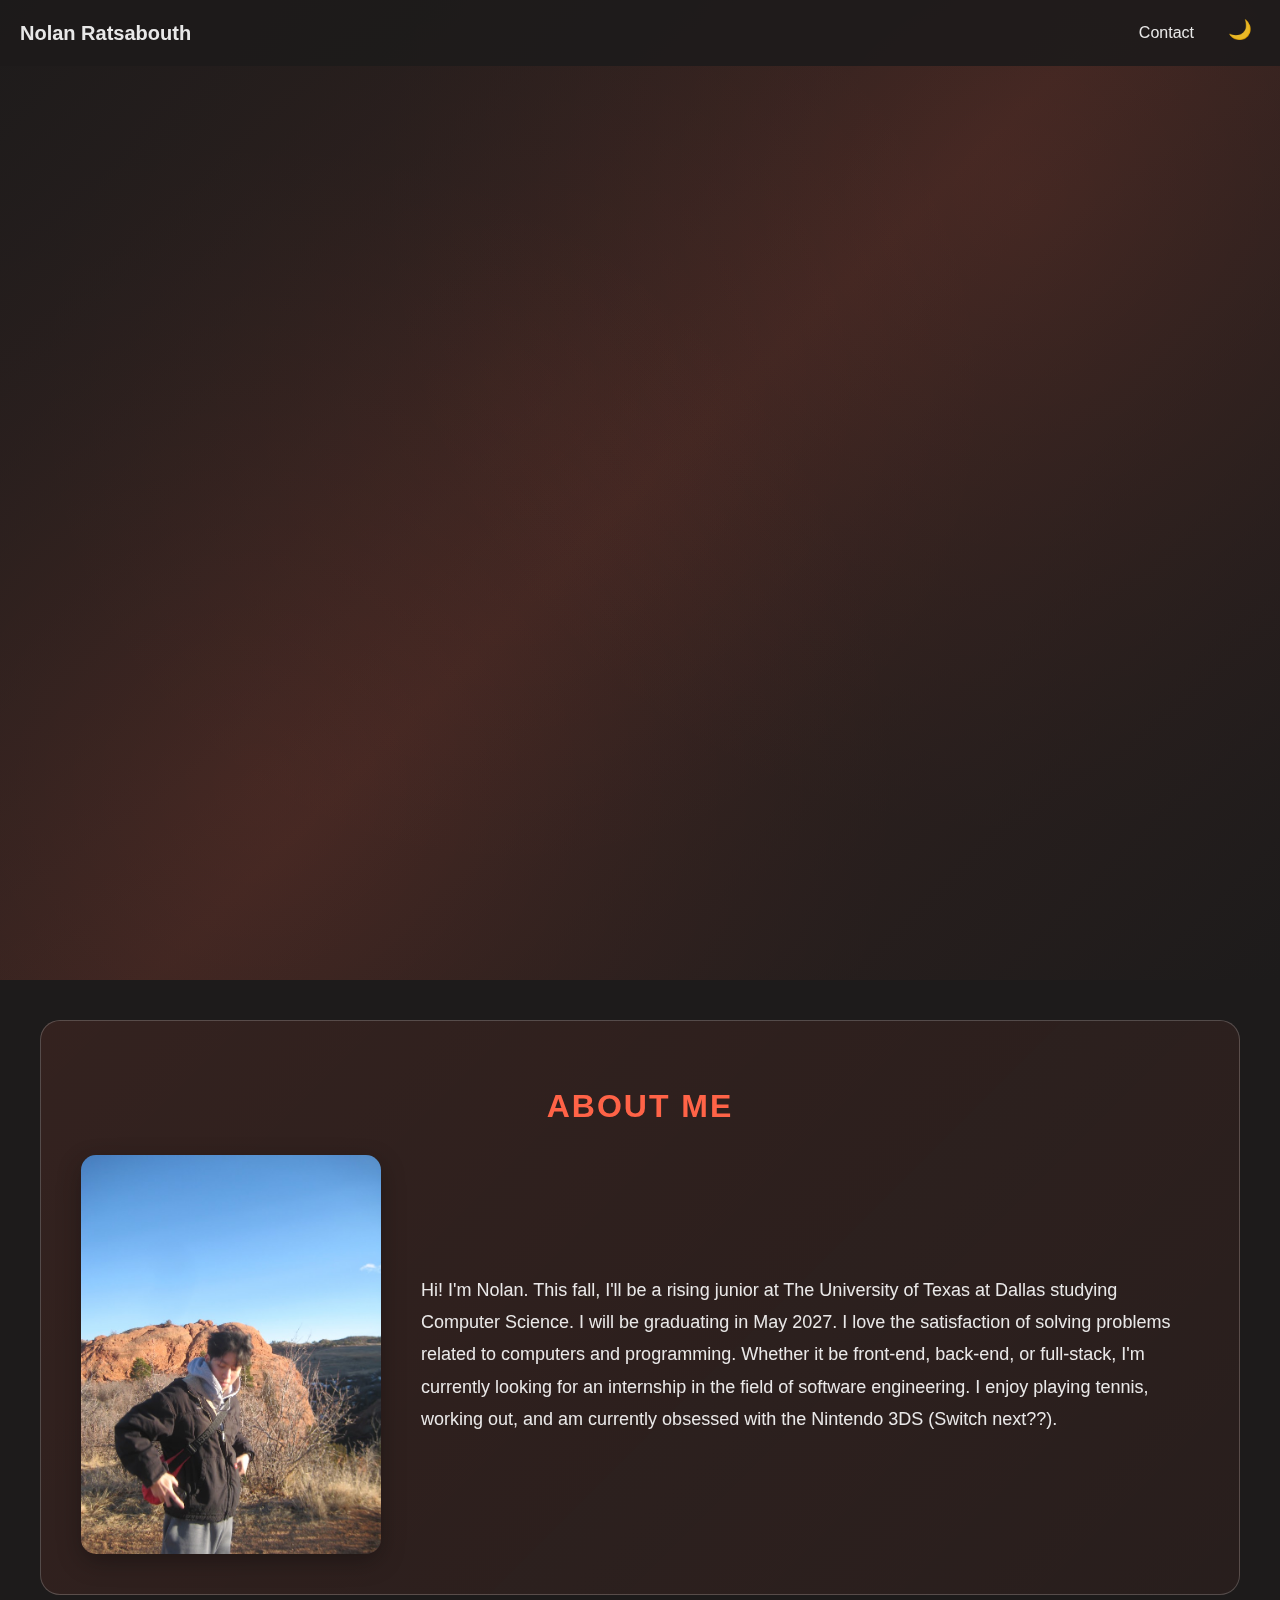
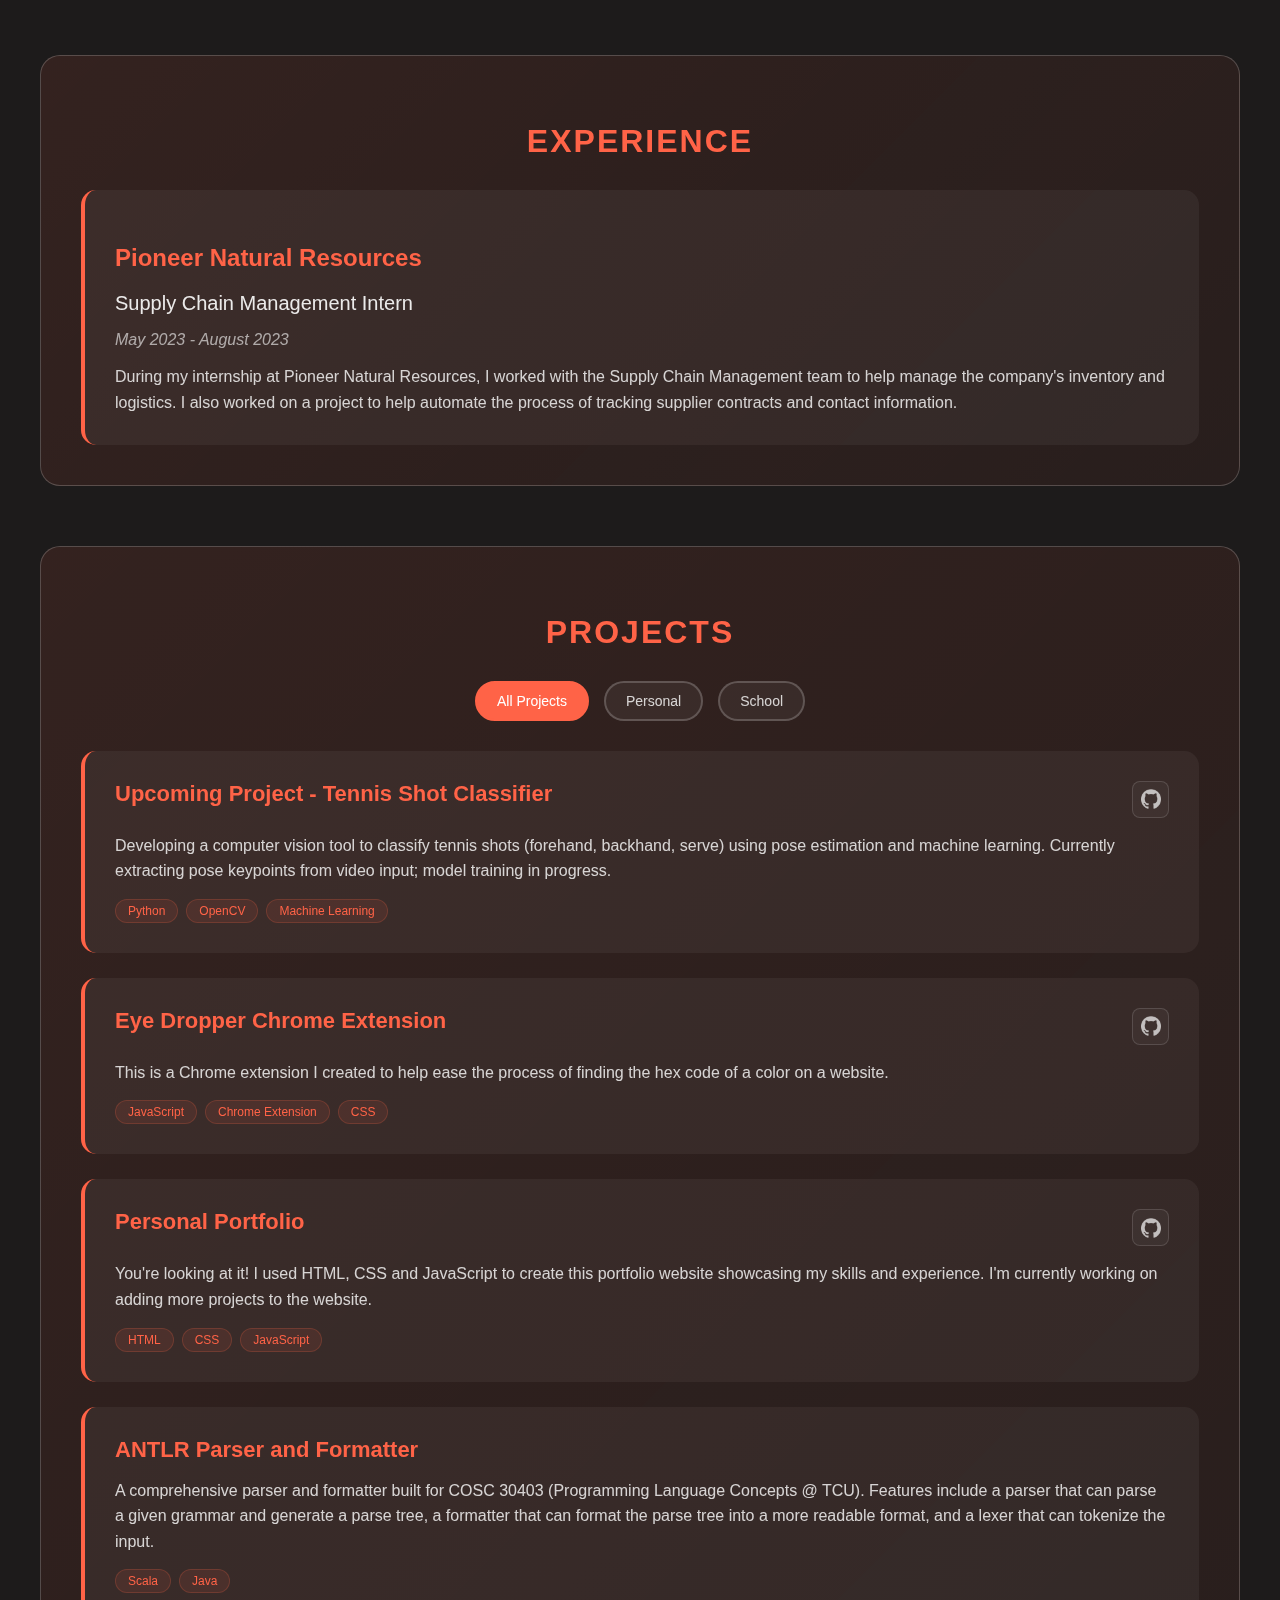
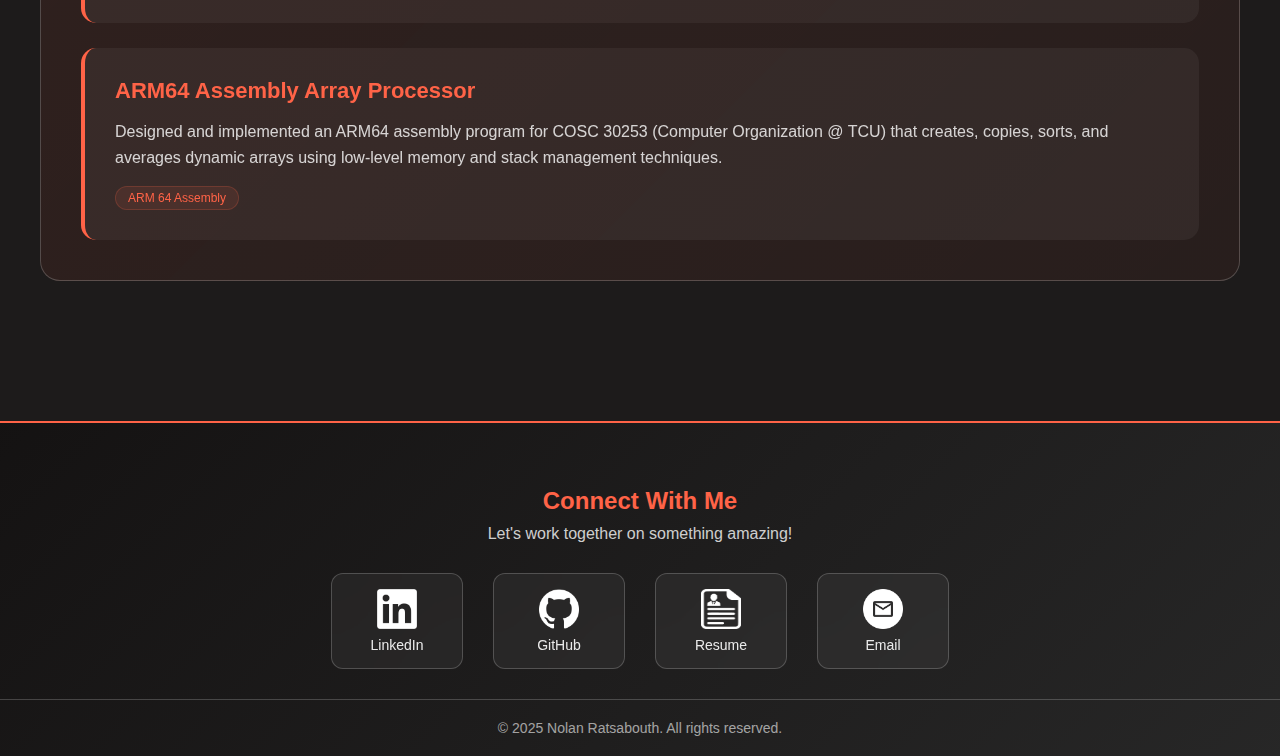
<file: index.html>
<!DOCTYPE html>
<html>
  <head>
    <meta charset="UTF-8" />
    <meta name="viewport" content="width=device-width, initial-scale=1.0" />
    <title>Nolan Ratsabouth</title>
    <link rel="stylesheet" href="styles.css" />
    <script src="script.js" defer></script>
    <link rel="apple-touch-icon" sizes="180x180" href="images/favicon/apple-touch-icon.png">
    <link rel="icon" type="image/png" sizes="32x32" href="images/favicon/favicon-32x32.png">
    <link rel="icon" type="image/png" sizes="16x16" href="images/favicon/favicon-16x16.png">
    <link rel="manifest" href="images/favicon/site.webmanifest">
  </head>

  <body>
    <div class="navbar">
      <div class="navbar-left">
        <a href="home.html" class="navbar-brand">Nolan Ratsabouth</a>
      </div>
      <div class="navbar-right">
        <ul id="navbar">
          <li class="navbar-listitems"><a href="#links">Contact</a></li>
          <li class="navbar-listitems">
            <button id="theme-toggle" class="theme-toggle" title="Toggle theme">
              <span class="theme-icon">🌙</span>
            </button>
          </li>
        </ul>
      </div>
    </div>

    <div class="hero-section">
        <div class="hero-background">
            <div class="hero-particles"></div>
            <div class="hero-gradient"></div>
        </div>
        
        <div class="hero-content">
            <div class="hero-intro">
                <h1 class="hero-greeting">Hello, I'm</h1>
                <div class="console-container">
                    <h3>
                        <span id="text"></span>
                        <div class="console-underscore" id="console">&#95;</div>
                    </h3> 
                </div>
            </div>

            <div class="hero-subheading">
                <p id="subheading">Aspiring Software Engineer -- Junior CS @ UTD</p>
            </div>
            
            <div class="hero-cta">
                <a href="#about-me-header" class="cta-button">Learn More</a>
            </div>
        </div>
        
        <div class="scroll-indicator">
            <div class="scroll-arrow"></div>
        </div>
    </div>

    <div class="main-content">
      <section class="content-section about-me">
        <h2 id="about-me-header">About Me</h2>
        <div class="about-content">
          <img
            src="images/profile-pic.png"
            alt="Nolan Ratsabouth"
            id="profile-pic"
          />
          <div class="bio-text">
            <p id="bio">
              Hi! I'm Nolan. This fall, I'll be a rising junior at The University of Texas at Dallas
              studying Computer Science. I will be graduating in May 2027. I love the
              satisfaction of solving problems related to computers and programming.
              Whether it be front-end, back-end, or full-stack, I'm currently looking
              for an internship in the field of software engineering. I enjoy playing
              tennis, working out, and am currently obsessed with the Nintendo 3DS (Switch next??).
            </p>
          </div>
        </div>
      </section>

      <section class="content-section experience">
        <h2 id="experience-header">Experience</h2>
        <div class="experience-item">
          <h3>Pioneer Natural Resources</h3>
          <p class="job-title">Supply Chain Management Intern</p>
          <p class="job-date"><em>May 2023 - August 2023</em></p>
          <p class="job-description">
            During my internship at Pioneer Natural Resources, I worked with the
            Supply Chain Management team to help manage the company's inventory and
            logistics. I also worked on a project to help automate the process of
            tracking supplier contracts and contact information.
          </p>
        </div>
      </section>

      <section class="content-section projects">
        <h2 id="projects-header">Projects</h2>
        
        <div class="project-categories">
          <button class="category-btn active" data-category="all">All Projects</button>
          <button class="category-btn" data-category="personal">Personal</button>
          <button class="category-btn" data-category="school">School</button>
        </div>
        
        <div class="projects-grid">
          <div class="project-item" data-category="personal">
            <div class="project-header">
              <h3>Upcoming Project - Tennis Shot Classifier</h3>
              <div class="project-links">
                <a href="https://github.com/nolanrats/tennis-shot-classifier" target="_blank" class="github-link" title="View on GitHub">
                  <img src="images/github-logo.png" alt="GitHub" />
                </a>
              </div>
            </div>
            <p class="project-description">
              Developing a computer vision tool to classify tennis shots (forehand, backhand, serve)
              using pose estimation and machine learning. Currently extracting pose keypoints from video input;
              model training in progress.
            </p>
            <div class="project-tags">
              <span class="project-tag">Python</span>
              <span class="project-tag">OpenCV</span>
              <span class="project-tag">Machine Learning</span>
            </div>
          </div>
          
          <div class="project-item" data-category="personal">
            <div class="project-header">
              <h3>Eye Dropper Chrome Extension</h3>
              <div class="project-links">
                <a href="https://github.com/nolanrats/eye-dropper-extension" target="_blank" class="github-link" title="View on GitHub">
                  <img src="images/github-logo.png" alt="GitHub" />
                </a>
              </div>
            </div>
            <p class="project-description">
              This is a Chrome extension I created to help ease the process of
              finding the hex code of a color on a website.
            </p>
            <div class="project-tags">
              <span class="project-tag">JavaScript</span>
              <span class="project-tag">Chrome Extension</span>
              <span class="project-tag">CSS</span>
            </div>
          </div>
          
          <div class="project-item" data-category="personal">
            <div class="project-header">
              <h3>Personal Portfolio</h3>
              <div class="project-links">
                <a href="https://github.com/nolanrats/Personal-Portfolio" target="_blank" class="github-link" title="View on GitHub">
                  <img src="images/github-logo.png" alt="GitHub" />
                </a>
              </div>
            </div>
            <p class="project-description">
              You're looking at it! I used HTML, CSS and JavaScript to create this
              portfolio website showcasing my skills and experience. I'm currently
              working on adding more projects to the website.
            </p>
            <div class="project-tags">
              <span class="project-tag">HTML</span>
              <span class="project-tag">CSS</span>
              <span class="project-tag">JavaScript</span>
            </div>
          </div>
          
          <div class="project-item" data-category="school">
            <div class="project-header">
              <h3>ANTLR Parser and Formatter</h3>
            </div>
            <p class="project-description">
                A comprehensive parser and formatter built for COSC 30403 (Programming Language Concepts @ TCU).
                Features include a parser that can parse a given grammar and generate a parse tree,
                a formatter that can format the parse tree into a more readable format, and a lexer that can
                tokenize the input.
            </p>
            <div class="project-tags">
              <span class="project-tag">Scala</span>
              <span class="project-tag">Java</span>
            </div>
          </div>

          <div class="project-item" data-category="school">
            <div class="project-header">
              <h3>ARM64 Assembly Array Processor</h3>
              <div class="project-links">
              </div>
            </div>
            <p class="project-description">
                Designed and implemented an ARM64 assembly program for COSC 30253 (Computer Organization @ TCU)
                that creates, copies, sorts, and averages dynamic arrays using low-level memory and stack management techniques.
            </p>
            <div class="project-tags">
              <span class="project-tag">ARM 64 Assembly</span>
            </div>
          </div>

        </div>
      </section>
    </div>

    <footer class="footer" id="links">
      <div class="footer-content">
        <div class="footer-section">
          <h3>Connect With Me</h3>
          <p>Let's work together on something amazing!</p>
        </div>
        <div class="footer-social">
          <a
            href="https://www.linkedin.com/in/nolan-ratsabouth-2a5863264/"
            target="_blank"
            rel="noopener noreferrer"
            class="social-link"
            title="LinkedIn"
          >
            <img src="images/linkedin-black-logo-icon.png" alt="LinkedIn" />
            <span>LinkedIn</span>
          </a>
          <a
            href="https://github.com/nolanrats"
            target="_blank"
            rel="noopener noreferrer"
            class="social-link"
            title="GitHub"
          >
            <img src="images/github-logo.png" alt="GitHub" />
            <span>GitHub</span>
          </a>
          <a
            href="https://drive.google.com/file/d/1_Ykwn6LHZ3kZD9BhaEb_6zewvhtEGagq/view?usp=sharing"
            target="_blank"
            rel="noopener noreferrer"
            class="social-link"
            title="Resume"
          >
            <img src="images/resume.png" alt="Resume" />
            <span>Resume</span>
          </a>
          <a 
            href="mailto:ratsanolan14@gmail.com"
            class="social-link"
            title="Email"
          >
            <img src="images/email-icon.png" alt="Email" />
            <span>Email</span>
          </a>
        </div>
      </div>
      <div class="footer-bottom">
        <p>&copy; 2025 Nolan Ratsabouth. All rights reserved.</p>
      </div>
    </footer>
  </body>
</html>
</file>
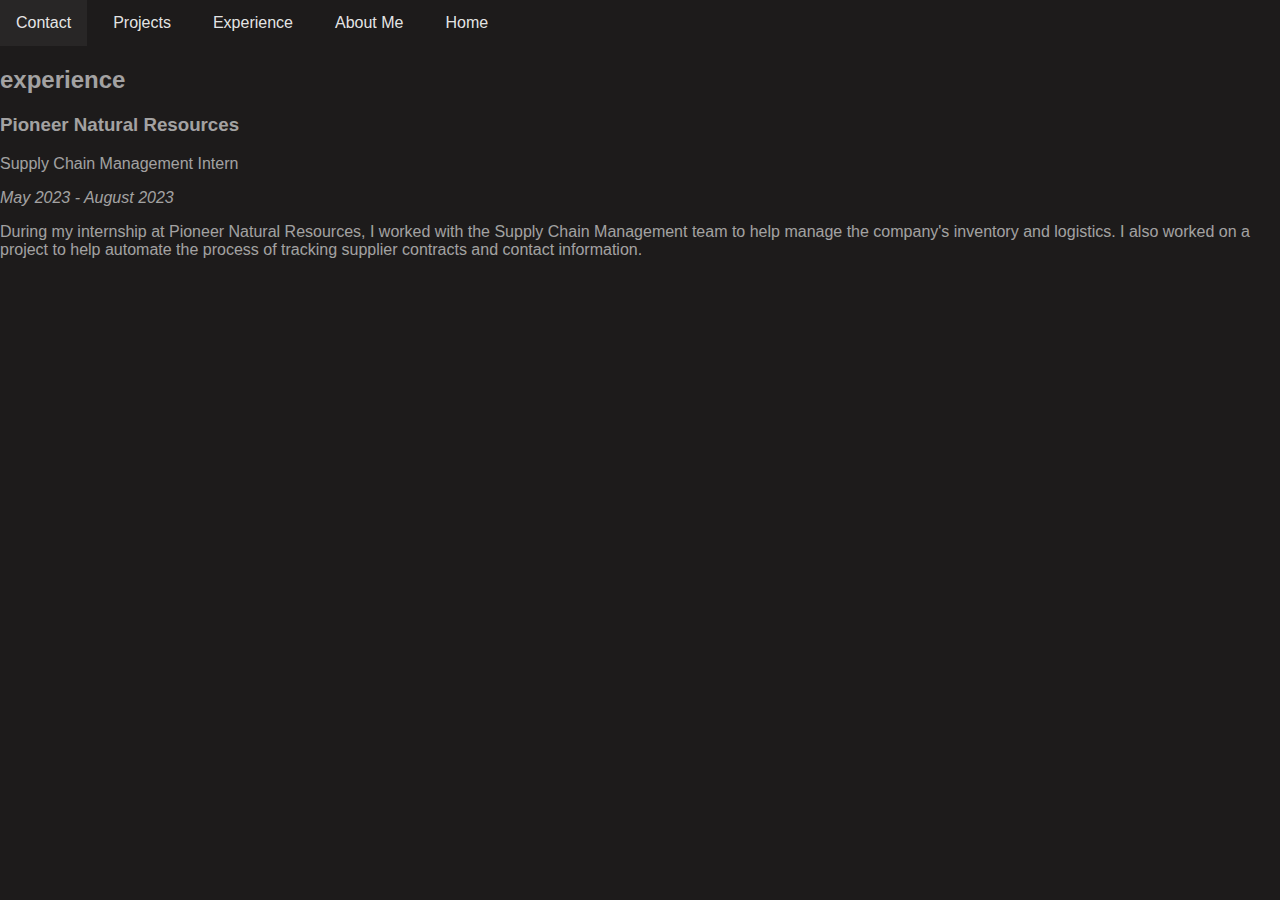
<file: pages/experience.html>
<!DOCTYPE html>
<html lang="en">
  <head>
    <meta charset="UTF-8" />
    <meta name="viewport" content="width=device-width, initial-scale=1.0" />
    <title>Experience</title>
    <link rel="stylesheet" href="/styles.css" />
  </head>
  <body>
    <div class="nav-bar">
      <ul id="navbar">
        <li class="navbar-listitems"><a href="#links">Contact</a></li>
        <li class="navbar-listitems">
          <a href="/pages/projects.html">Projects</a>
        </li>
        <li class="navbar-listitems">
          <a href="/pages/experience.html">Experience</a>
        </li>
        <li class="navbar-listitems">
          <a href="/pages/about-me.html">About Me</a>
        </li>
        <li class="navbar-listitems"><a href="/pages/home.html">Home</a></li>
      </ul>
    </div>
    <div class="experience">
      <h2 id="experience-header">experience</h2>
      <h3>Pioneer Natural Resources</h3>
      <p>Supply Chain Management Intern</p>
      <p><em>May 2023 - August 2023</em></p>
      <p>
        During my internship at Pioneer Natural Resources, I worked with the
        Supply Chain Management team to help manage the company's inventory and
        logistics. I also worked on a project to help automate the process of
        tracking supplier contracts and contact information.
      </p>
    </div>
  </body>
</html>
</file>
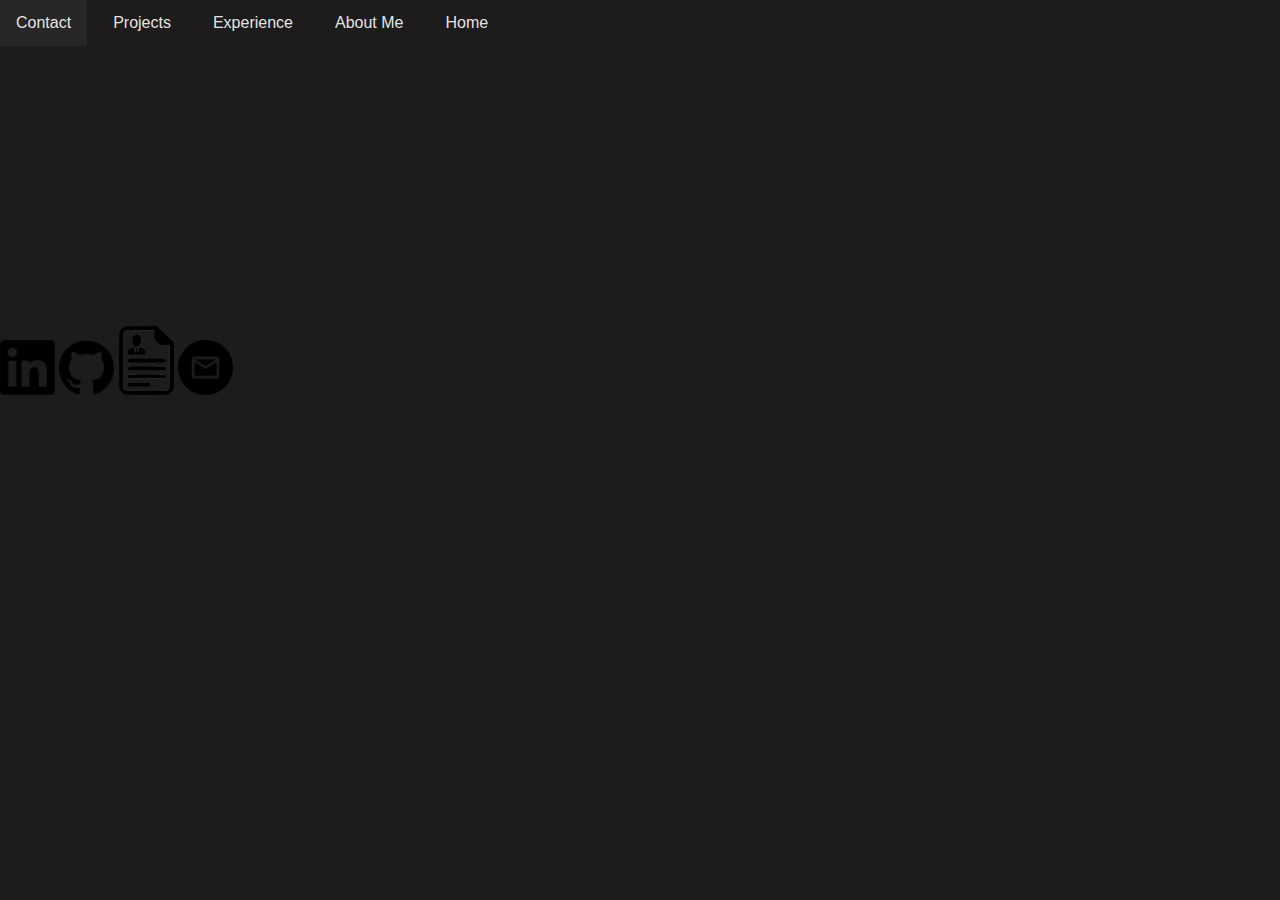
<file: pages/home.html>
<!DOCTYPE html>
<html>
    <head>
        <meta charset="UTF-8">
        <meta name="viewport" content="width=device-width, initial-scale=1.0">
        <title>Nolan Ratsabouth</title>
        <link rel="stylesheet" href="/styles.css">
        <script src="/script.js" defer></script>
    </head>
    
    <body>
        <div class="nav-bar">
            <ul id="navbar">
                <li class="navbar-listitems"><a href="#links">Contact</a></li>
                <li class="navbar-listitems"><a href="/pages/projects.html">Projects</a></li>
                <li class="navbar-listitems"><a href="/pages/experience.html">Experience</a></li>
                <li class="navbar-listitems"><a href="/pages/about-me.html">About Me</a></li>
                <li class="navbar-listitems"><a href="/pages/home.html">Home</a></li>
            </ul>
        </div>
        <!-- Special intro code -->
        <div class='console-container'><span id='text'></span><div class='console-underscore' id='console'>&#95;</div></div>
        <h1 id="top-header"></h1>
        
        <div class="links"  id="links">
            <a href="https://www.linkedin.com/in/nolan-ratsabouth-2a5863264/" target="_blank" rel="noopener noreferrer"><img src="/images/linkedin-black-logo-icon.png" width="55px"></a>
            <a href="https://github.com/nolanrats" target="_blank" rel="noopener noreferrer"><img src="/images/github-logo.png" width="55px"></a>
            <a href="https://docs.google.com/document/d/1Q-3r7VDYK3HCV-_s-PR0RPxDjb2c3PEhohcDcPmU1qI/edit?usp=sharing" target="_blank" rel="noopener noreferrer"><img src="/images/resume.png" width="55px"></a>
            <a href="mailto:ratsanolan14@gmail.com"><img src="/images/email-icon.png" width="55px" id="email-link"></a>
        </div>
    </body>
</html>
</file>
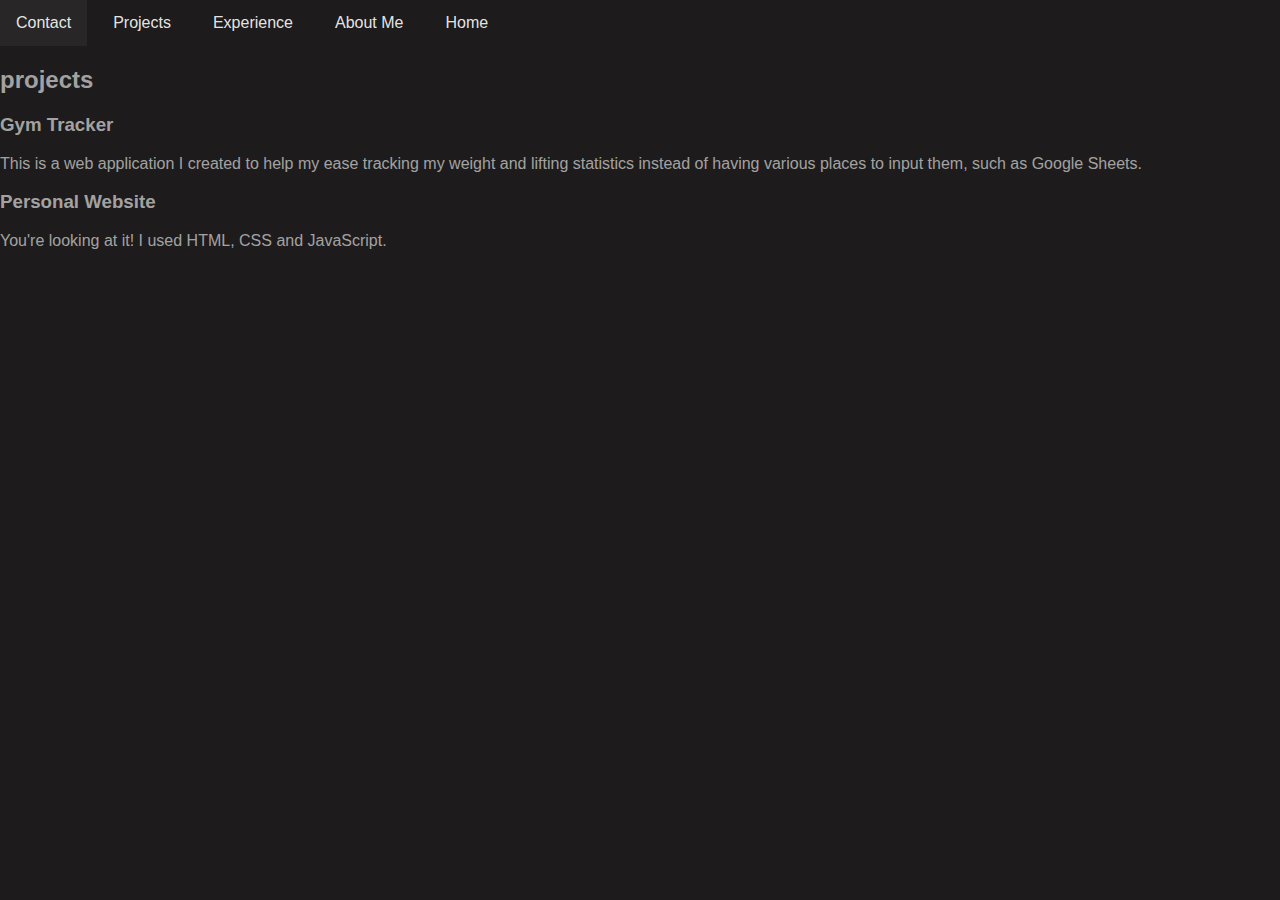
<file: pages/projects.html>
<!DOCTYPE html>
<html lang="en">
  <head>
    <meta charset="UTF-8" />
    <meta name="viewport" content="width=device-width, initial-scale=1.0" />
    <title>Projects</title>
    <link rel="stylesheet" href="/styles.css" />
  </head>
  <body>
    <div class="nav-bar">
      <ul id="navbar">
        <li class="navbar-listitems"><a href="#links">Contact</a></li>
        <li class="navbar-listitems">
          <a href="/pages/projects.html">Projects</a>
        </li>
        <li class="navbar-listitems">
          <a href="/pages/experience.html">Experience</a>
        </li>
        <li class="navbar-listitems">
          <a href="/pages/about-me.html">About Me</a>
        </li>
        <li class="navbar-listitems"><a href="/pages/home.html">Home</a></li>
      </ul>
    </div>
    <div class="projects">
      <h2 id="projects-header">projects</h2>
      <h3>Gym Tracker</h3>
      <p>
        This is a web application I created to help my ease tracking my weight
        and lifting statistics instead of having various places to input them,
        such as Google Sheets.
      </p>
      <h3>Personal Website</h3>
      <p>You're looking at it! I used HTML, CSS and JavaScript.</p>
    </div>
  </body>
</html>
</file>
<file: styles.css>
/* Styling for introduction 
 * Code from: https://www.sliderrevolution.com/resources/css-text-animation/
 */
@import url(https://fonts.googleapis.com/css?family=Khula:700);
.hidden {
  opacity:0;
}
.console-container {
  font-family:Khula;
  font-size:60px;
  text-align:center;
  height:200px;
  width:100%;
  max-width:1000px;
  display:block;
  position:relative;
  color:white;
  margin:0 auto;
}
.console-underscore {
display:inline-block;
  position:relative;
  top:-0.14em;
  left:10px;
}

/* My own code: */

:root {
    --hero-font-color: tomato;
    
    /* Dark theme colors */
    --bg-primary: rgb(29, 27, 27);
    --bg-secondary: rgba(20, 18, 18, 0.95);
    --bg-tertiary: rgba(40, 40, 40, 0.9);
    --text-primary: rgba(255, 255, 255, 0.9);
    --text-secondary: rgba(255, 255, 255, 0.8);
    --text-muted: rgba(255, 255, 255, 0.6);
    --navbar-bg: rgba(29, 27, 27, 0.9);
    --card-bg: rgba(255, 255, 255, 0.05);
    --border-color: rgba(255, 255, 255, 0.2);
    --shadow-color: rgba(0, 0, 0, 0.3);
}

/* Light theme colors */
[data-theme="light"] {
    --bg-primary: rgb(248, 248, 248);
    --bg-secondary: rgba(255, 255, 255, 0.95);
    --bg-tertiary: rgba(240, 240, 240, 0.9);
    --text-primary: rgba(20, 20, 20, 0.9);
    --text-secondary: rgba(40, 40, 40, 0.8);
    --text-muted: rgba(60, 60, 60, 0.6);
    --navbar-bg: rgba(255, 255, 255, 0.9);
    --card-bg: rgba(0, 0, 0, 0.05);
    --border-color: rgba(0, 0, 0, 0.2);
    --shadow-color: rgba(0, 0, 0, 0.1);
}

.navbar {
    position: fixed;
    top: 0;
    width: 100%;
    background-color: var(--navbar-bg);
    z-index: 1000;
    padding: 10px 0;
    display: flex;
    justify-content: space-between;
    align-items: center;
    transition: background-color 0.3s ease;
}

.navbar-left {
    padding-left: 20px;
}

.navbar-brand {
    color: var(--text-primary);
    text-decoration: none;
    font-size: 20px;
    font-weight: bold;
    transition: color 0.3s ease;
}

.navbar-brand:hover {
    color: var(--hero-font-color);
}

.navbar-right {
    padding-right: 20px;
}

.hero-section {
    position: relative;
    display: flex;
    flex-direction: column;
    align-items: center;
    justify-content: center;
    min-height: 100vh;
    padding-top: 80px; /* Account for navbar height */
    overflow: hidden;
}

.hero-background {
    position: absolute;
    top: 0;
    left: 0;
    width: 100%;
    height: 100%;
    z-index: -1;
}

.hero-gradient {
    position: absolute;
    top: 0;
    left: 0;
    width: 100%;
    height: 100%;
    background: linear-gradient(135deg, 
        var(--bg-primary) 0%, 
        rgba(255, 99, 71, 0.1) 50%, 
        var(--bg-primary) 100%);
    animation: gradientShift 8s ease-in-out infinite;
}

.hero-particles {
    position: absolute;
    top: 0;
    left: 0;
    width: 100%;
    height: 100%;
    background-image: 
        radial-gradient(circle at 20% 80%, rgba(255, 99, 71, 0.1) 0%, transparent 50%),
        radial-gradient(circle at 80% 20%, rgba(255, 99, 71, 0.1) 0%, transparent 50%),
        radial-gradient(circle at 40% 40%, rgba(255, 99, 71, 0.05) 0%, transparent 50%);
    animation: particleFloat 20s ease-in-out infinite;
}

@keyframes gradientShift {
    0%, 100% { opacity: 1; }
    50% { opacity: 0.8; }
}

@keyframes particleFloat {
    0%, 100% { transform: translateY(0px) rotate(0deg); }
    50% { transform: translateY(-20px) rotate(180deg); }
}

.hero-content {
    text-align: center;
    z-index: 2;
    max-width: 800px;
    padding: 0 20px;
}

.hero-intro {
    margin-bottom: 30px;
}

.hero-greeting {
    color: var(--text-primary);
    font-size: 2.5rem;
    font-weight: 300;
    margin-bottom: 20px;
    opacity: 0;
    animation: fadeInUp 1s ease-out 0.5s forwards;
}

.console-container {
    font-family: Khula;
    font-size: 4rem;
    text-align: center;
    height: 200px;
    width: 100%;
    max-width: 1000px;
    display: block;
    position: relative;
    color: var(--text-primary);
    margin: 0 auto;
    opacity: 0;
    animation: fadeInUp 1s ease-out 1s forwards;
    white-space: nowrap;
    overflow: hidden;
}

.console-container h3 {
    white-space: nowrap;
    overflow: hidden;
    text-overflow: ellipsis;
}

.console-underscore {
    display: inline-block;
    position: relative;
    top: -0.14em;
    left: 10px;
    animation: blink 1s infinite;
}

@keyframes blink {
    0%, 50% { opacity: 1; }
    51%, 100% { opacity: 0; }
}

@keyframes fadeInUp {
    from {
        opacity: 0;
        transform: translateY(30px);
    }
    to {
        opacity: 1;
        transform: translateY(0);
    }
}

html {
    scroll-behavior: smooth;
}

body {
    font-family: 'Roboto', sans-serif;
    background-color: var(--bg-primary);
    color: var(--text-muted);
    display: flex;
    flex-direction: column;
    margin: 0;
    padding: 0;
    transition: background-color 0.3s ease, color 0.3s ease;
}

/* Theme toggle styling */
.theme-toggle {
    background: none;
    border: none;
    color: var(--text-primary);
    font-size: 1.2rem;
    cursor: pointer;
    padding: 8px;
    border-radius: 50%;
    transition: all 0.3s ease;
    display: flex;
    align-items: center;
    justify-content: center;
}

.theme-toggle:hover {
    background-color: var(--card-bg);
    transform: scale(1.1);
}

.theme-icon {
    transition: transform 0.3s ease;
}

[data-theme="light"] .theme-icon {
    transform: rotate(180deg);
}

#navbar {
  list-style-type: none;
  margin: 0;
  padding: 0;
  overflow: hidden;
  display: flex;
  gap: 10px;
}
.navbar-listitems {
    float: none;
}
.navbar-listitems a {
    display: block;
    color: var(--text-primary);
    text-align: center;
    padding: 14px 16px;
    text-decoration: none;
    transition: background-color 0.3s ease, color 0.3s ease;
}
/* Change the link color to #111 (black) on hover */
.navbar-listitems a:hover {
    background-color: var(--card-bg);
}

#top-header {
    text-align: center;
    font-size: 60px;
    margin: 100px, 25px;
}

.hero-subheading {
    text-align: center;
    color: var(--hero-font-color);
    font-size: 1.5rem;
    margin-bottom: 40px;
    opacity: 0;
    animation: fadeInUp 1s ease-out 1.5s forwards;
}

.hero-cta {
    margin-top: 40px;
    opacity: 0;
    animation: fadeInUp 1s ease-out 2s forwards;
}

.cta-button {
    display: inline-block;
    padding: 15px 40px;
    background: linear-gradient(135deg, var(--hero-font-color) 0%, #ff6b47 100%);
    color: white;
    text-decoration: none;
    border-radius: 50px;
    font-size: 1.1rem;
    font-weight: 600;
    transition: all 0.3s ease;
    border: 2px solid transparent;
    box-shadow: 0 8px 25px rgba(255, 99, 71, 0.3);
}

.cta-button:hover {
    transform: translateY(-3px);
    box-shadow: 0 12px 35px rgba(255, 99, 71, 0.4);
    border-color: rgba(255, 255, 255, 0.3);
}

.scroll-indicator {
    position: absolute;
    bottom: 30px;
    left: 50%;
    transform: translateX(-50%);
    opacity: 0;
    animation: fadeInUp 1s ease-out 2.5s forwards;
}

.scroll-arrow {
    width: 30px;
    height: 30px;
    border-right: 2px solid rgba(255, 255, 255, 0.6);
    border-bottom: 2px solid rgba(255, 255, 255, 0.6);
    transform: rotate(45deg);
    animation: bounce 2s infinite;
}

@keyframes bounce {
    0%, 20%, 50%, 80%, 100% {
        transform: rotate(45deg) translateY(0);
    }
    40% {
        transform: rotate(45deg) translateY(-10px);
    }
    60% {
        transform: rotate(45deg) translateY(-5px);
    }
}

.main-content {
    max-width: 1200px;
    margin: 0 auto;
    padding: 40px 20px;
}

.content-section {
    margin-bottom: 60px;
    background: linear-gradient(135deg, rgba(255, 99, 71, 0.1) 0%, rgba(255, 99, 71, 0.05) 100%);
    border-radius: 20px;
    padding: 40px;
    border: 1px solid var(--border-color);
    backdrop-filter: blur(10px);
    transition: transform 0.3s ease, box-shadow 0.3s ease;
}

.content-section:hover {
    transform: translateY(-5px);
    box-shadow: 0 10px 30px rgba(255, 99, 71, 0.2);
}

.content-section h2 {
    color: var(--hero-font-color);
    font-size: 32px;
    margin-bottom: 30px;
    text-align: center;
    font-weight: 600;
    text-transform: uppercase;
    letter-spacing: 2px;
}

/* About Me Section */
.about-content {
    display: flex;
    align-items: center;
    gap: 40px;
    flex-wrap: wrap;
}

#profile-pic {
    width: 300px;
    height: auto;
    border-radius: 15px;
    box-shadow: 0 8px 25px rgba(0, 0, 0, 0.3);
    transition: transform 0.3s ease;
}

#profile-pic:hover {
    transform: scale(1.05);
}

.bio-text {
    flex: 1;
    min-width: 300px;
}

.bio-text p {
    font-size: 18px;
    line-height: 1.8;
    color: var(--text-primary);
    margin: 0;
}

/* Experience Section */
.experience-item {
    background: var(--card-bg);
    border-radius: 15px;
    padding: 30px;
    border-left: 4px solid var(--hero-font-color);
    margin-bottom: 20px;
}

.experience-item:last-child {
    margin-bottom: 0;
}

.experience-item h3 {
    color: var(--hero-font-color);
    font-size: 24px;
    margin-bottom: 10px;
    font-weight: 600;
}

.job-title {
    font-size: 20px;
    color: var(--text-primary);
    margin-bottom: 5px;
    font-weight: 500;
}

.job-date {
    color: var(--text-muted);
    font-size: 16px;
    margin-bottom: 15px;
    font-style: italic;
}

.job-description {
    font-size: 16px;
    line-height: 1.6;
    color: var(--text-secondary);
    margin: 0;
}

/* Projects Section */
.project-categories {
    display: flex;
    justify-content: center;
    gap: 15px;
    margin-bottom: 30px;
    flex-wrap: wrap;
}

.category-btn {
    background: var(--card-bg);
    border: 2px solid var(--border-color);
    color: var(--text-secondary);
    padding: 10px 20px;
    border-radius: 25px;
    cursor: pointer;
    font-size: 14px;
    font-weight: 500;
    transition: all 0.3s ease;
}

.category-btn:hover {
    border-color: var(--hero-font-color);
    color: var(--hero-font-color);
    transform: translateY(-2px);
}

.category-btn.active {
    background: var(--hero-font-color);
    color: white;
    border-color: var(--hero-font-color);
}

.projects-grid {
    display: grid;
    gap: 25px;
}

.project-item {
    background: var(--card-bg);
    border-radius: 15px;
    padding: 30px;
    border-left: 4px solid var(--hero-font-color);
    transition: transform 0.3s ease, box-shadow 0.3s ease;
    position: relative;
    overflow: hidden;
}

.project-item:hover {
    transform: translateY(-5px);
    box-shadow: 0 10px 30px var(--shadow-color);
}

.project-header {
    display: flex;
    justify-content: space-between;
    align-items: flex-start;
    margin-bottom: 15px;
}

.project-item h3 {
    color: var(--hero-font-color);
    font-size: 22px;
    margin: 0;
    font-weight: 600;
    flex: 1;
}

.project-links {
    display: flex;
    gap: 10px;
}

.github-link {
    display: flex;
    align-items: center;
    justify-content: center;
    width: 35px;
    height: 35px;
    background: var(--card-bg);
    border: 1px solid var(--border-color);
    border-radius: 8px;
    transition: all 0.3s ease;
    opacity: 0.7;
}

.github-link:hover {
    opacity: 1;
    transform: scale(1.1);
    border-color: var(--hero-font-color);
}

.github-link img {
    width: 20px;
    height: 20px;
    filter: brightness(0) invert(1);
}

[data-theme="light"] .github-link img {
    filter: none;
}

.project-description {
    font-size: 16px;
    line-height: 1.6;
    color: var(--text-secondary);
    margin: 0 0 15px 0;
}

.project-tags {
    display: flex;
    gap: 8px;
    flex-wrap: wrap;
}

.project-tag {
    background: rgba(255, 99, 71, 0.1);
    color: var(--hero-font-color);
    padding: 4px 12px;
    border-radius: 15px;
    font-size: 12px;
    font-weight: 500;
    border: 1px solid rgba(255, 99, 71, 0.2);
}

/* Hide projects based on category */
.project-item[data-category] {
    display: block;
}

.project-item.hidden {
    display: none;
}

/* Responsive Design */
@media (max-width: 768px) {
    .hero-greeting {
        font-size: 2rem;
    }
    
    .console-container {
        font-size: 2.5rem;
        height: 150px;
        max-width: 100%;
    }
    
    .console-container h3 {
        font-size: 2.5rem;
    }
    
    .hero-subheading {
        font-size: 1.2rem;
    }
    
    .cta-button {
        padding: 12px 30px;
        font-size: 1rem;
    }
}

/* Extra small screens */
@media (max-width: 480px) {
    .hero-greeting {
        font-size: 1.5rem;
    }
    
    .console-container {
        font-size: 1.8rem;
        height: 120px;
    }
    
    .console-container h3 {
        font-size: 1.8rem;
    }
    
    .hero-subheading {
        font-size: 1rem;
    }
    
    .cta-button {
        padding: 10px 25px;
        font-size: 0.9rem;
    }
    
    .main-content {
        padding: 20px 15px;
    }
    
    .content-section {
        padding: 25px;
        margin-bottom: 40px;
    }
    
    .about-content {
        flex-direction: column;
        text-align: center;
        gap: 25px;
    }
    
    #profile-pic {
        width: 250px;
    }
    
    .bio-text {
        min-width: auto;
    }
    
    .content-section h2 {
        font-size: 28px;
    }
    
    .experience-item h3,
    .project-item h3 {
        font-size: 20px;
    }
}

.footer {
    background: linear-gradient(135deg, var(--bg-secondary) 0%, var(--bg-tertiary) 100%);
    color: var(--text-primary);
    padding: 40px 0 20px 0;
    margin-top: 40px;
    border-top: 2px solid var(--hero-font-color);
    transition: background-color 0.3s ease, color 0.3s ease;
}

.footer-content {
    max-width: 1200px;
    margin: 0 auto;
    padding: 0 20px;
    display: flex;
    flex-direction: column;
    align-items: center;
    gap: 30px;
}

.footer-section {
    text-align: center;
}

.footer-section h3 {
    color: var(--hero-font-color);
    font-size: 24px;
    margin-bottom: 10px;
    font-weight: 600;
}

.footer-section p {
    color: var(--text-secondary);
    font-size: 16px;
    margin: 0;
}

.footer-social {
    display: flex;
    gap: 30px;
    flex-wrap: wrap;
    justify-content: center;
}

.social-link {
    display: flex;
    flex-direction: column;
    align-items: center;
    text-decoration: none;
    color: var(--text-primary);
    padding: 15px;
    border-radius: 12px;
    transition: all 0.3s ease;
    background: var(--card-bg);
    backdrop-filter: blur(10px);
    border: 1px solid var(--border-color);
    min-width: 100px;
}

.social-link:hover {
    transform: translateY(-5px);
    background: rgba(255, 99, 71, 0.2);
    border-color: var(--hero-font-color);
    box-shadow: 0 8px 25px rgba(255, 99, 71, 0.3);
}

.social-link img {
    width: 40px;
    height: 40px;
    margin-bottom: 8px;
    filter: brightness(0) invert(1);
    transition: filter 0.3s ease;
}

.social-link:hover img {
    filter: brightness(1) invert(0);
}

.social-link span {
    font-size: 14px;
    font-weight: 500;
    text-align: center;
}

.footer-bottom {
    text-align: center;
    margin-top: 30px;
    padding-top: 20px;
    border-top: 1px solid rgba(255, 255, 255, 0.2);
}

.footer-bottom p {
    color: var(--text-muted);
    font-size: 14px;
    margin: 0;
}

/* Responsive design for smaller screens */
@media (max-width: 768px) {
    .footer-social {
        gap: 20px;
    }
    
    .social-link {
        min-width: 80px;
        padding: 12px;
    }
    
    .social-link img {
        width: 35px;
        height: 35px;
    }
    
    .social-link span {
        font-size: 12px;
    }
}
</file>
